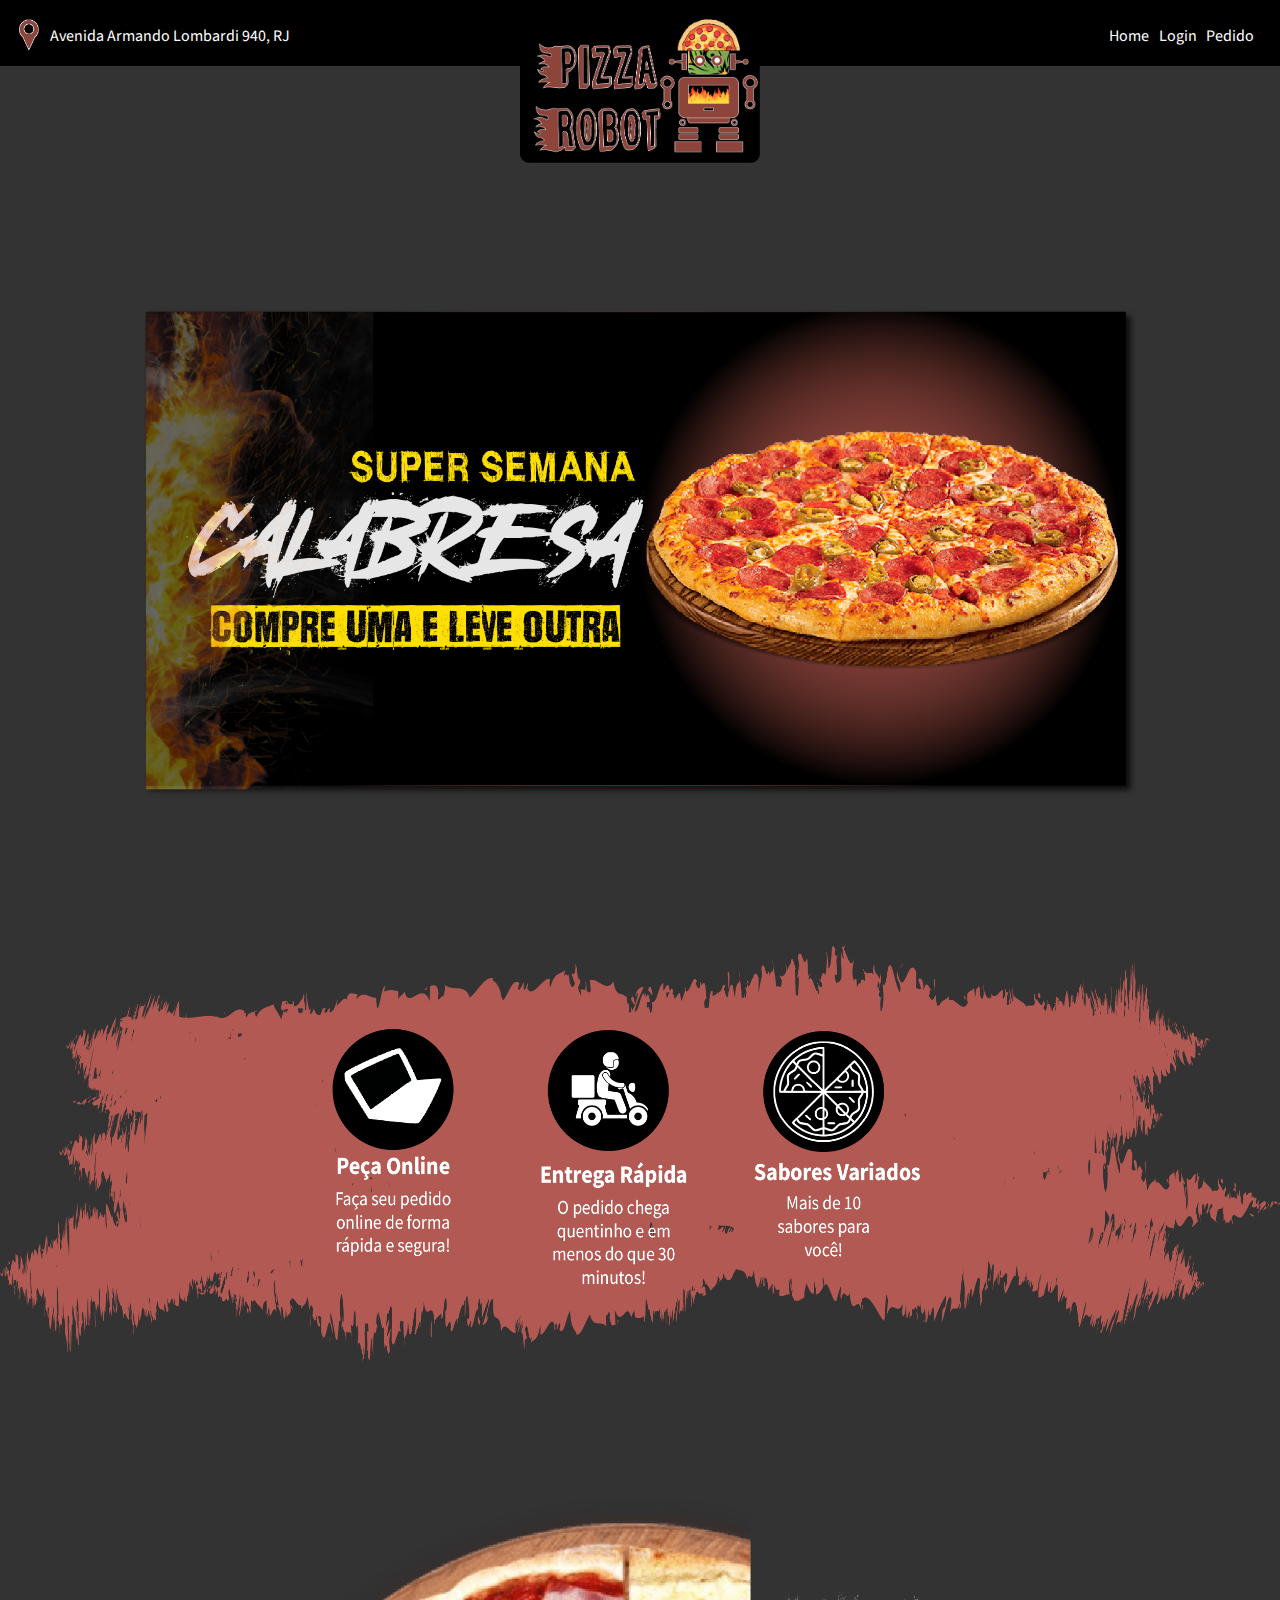
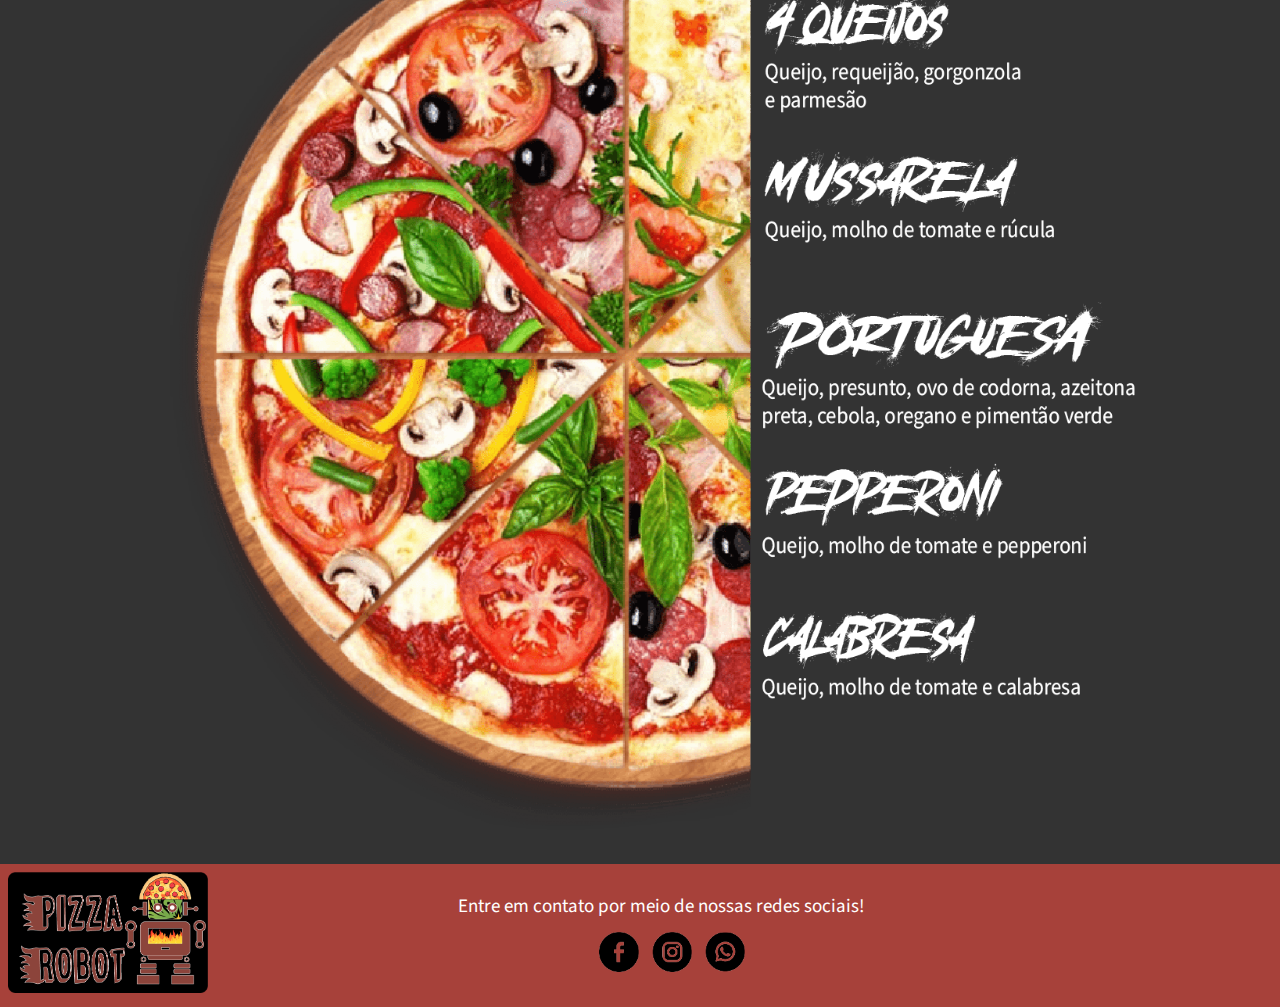
<file: index.html>
<!DOCTYPE html>
<html lang="pt-br">
  <head>
    <meta charset="UTF-8" />
    <meta http-equiv="X-UA-Compatible" content="IE=edge" />
    <meta name="viewport" content="width=device-width, initial-scale=1.0" />
    <link rel="stylesheet" href="style.css" />
    <link rel="icon" type="image/png" href="imgs/icon.png" />
    <title>Pizza Robot</title>
  </head>
  <body>
    <header class="cabecalho">
      <div class="cabecalho__div">
        <img class="cabecalho__div_img" width="20" src="imgs/1x/pin.png" />
        <p class="cabecalho__div_p">Avenida Armando Lombardi 940, RJ</p>
        <ul class="cabecalho__div_lista">
          <li>
            <a href="index.html" class="cabecalho__div_lista_link">Home</a>
          </li>
          <li>
            <a href="login.html" class="cabecalho__div_lista_link">Login</a>
          </li>
          <li>
            <a href="pedido.html" class="cabecalho__div_lista_link">Pedido</a>
          </li>
        </ul>
      </div>
    </header>
    <main class="corpo">
      <img width="240" class="logo" src="imgs/1x/logo.png" />
      <img width="1000" class="corpo__img" src="imgs/1x/promo.png" />
      <img width="1280" class="corpo__img_2" src="imgs/1x/info.png" />
      <img width="1000" class="corpo__img_3" src="imgs/1x/sabores.png" />
    </main>
    <footer class="rodape">
      <div rodape="rodape__conteudo">
        <img class="rodape__logo" src="imgs/1x/logo.png" width="200" />
        <p class="rodape__texto">
          Entre em contato por meio de nossas redes sociais!
        </p>
        <ul class="rodape__lista">
          <li>
            <a href="https://www.facebook.com/"
              ><img
                class="rodape__lista_items"
                width="40"
                src="imgs/1x/face.png"
            /></a>
          </li>
          <li>
            <a href="https://www.instagram.com/"
              ><img
                class="rodape__lista_items"
                width="40"
                src="imgs/1x/insta.png"
            /></a>
          </li>
          <li>
            <a href="https://web.whatsapp.com/"
              ><img
                class="rodape__lista_items"
                width="40"
                src="imgs/1x/wpp.png"
            /></a>
          </li>
        </ul>
      </div>
    </footer>
  </body>
</html>
</file>
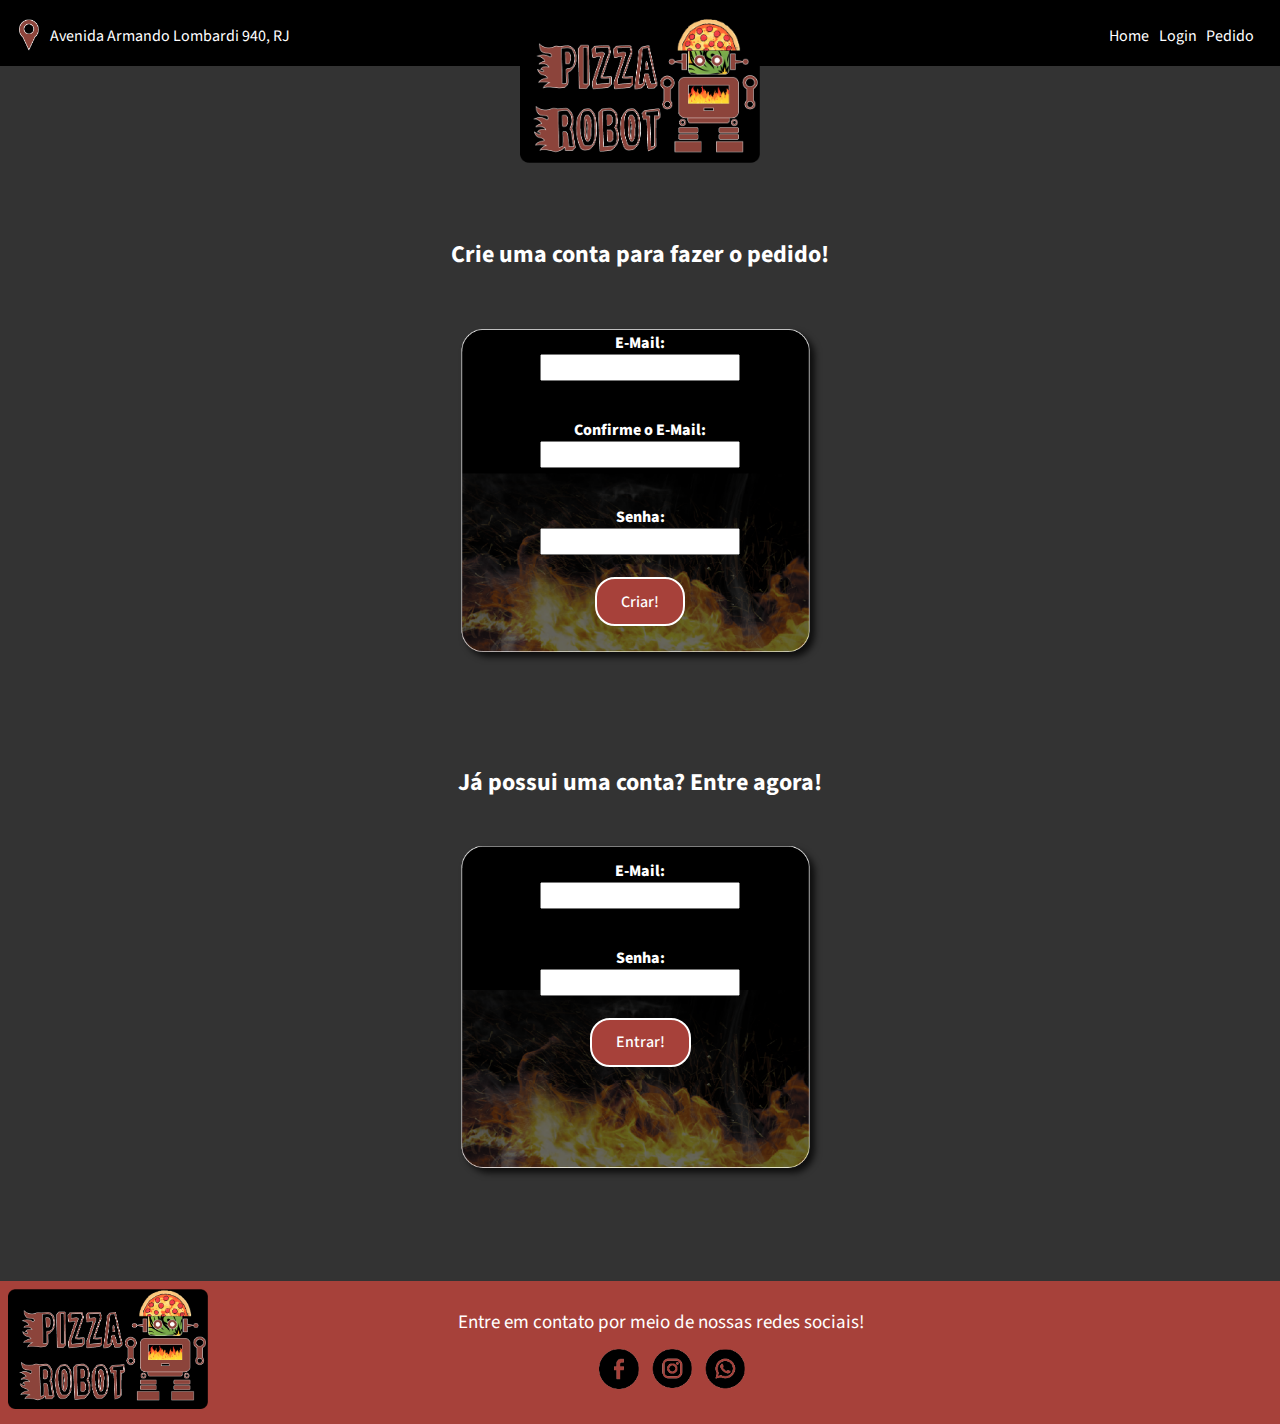
<file: login.html>
<!DOCTYPE html>
<html lang="pt-br">
  <head>
    <meta charset="UTF-8" />
    <meta http-equiv="X-UA-Compatible" content="IE=edge" />
    <meta name="viewport" content="width=device-width, initial-scale=1.0" />
    <link rel="stylesheet" href="style.css" />
    <link rel="icon" type="image/png" href="imgs/icon.png" />
    <title>Pizza Robot</title>
  </head>
  <body>
    <header class="cabecalho">
      <div class="cabecalho__div">
        <img class="cabecalho__div_img" width="20" src="imgs/1x/pin.png" />
        <p class="cabecalho__div_p">Avenida Armando Lombardi 940, RJ</p>
        <ul class="cabecalho__div_lista">
          <li>
            <a href="index.html" class="cabecalho__div_lista_link">Home</a>
          </li>
          <li>
            <a href="login.html" class="cabecalho__div_lista_link">Login</a>
          </li>
          <li>
            <a href="pedido.html" class="cabecalho__div_lista_link">Pedido</a>
          </li>
        </ul>
      </div>
    </header>
    <img width="240" class="logo" src="imgs/1x/logo.png" />
    <main class="corpo">
      <section class="section">
        <h2 class="corpo__titulo">Crie uma conta para fazer o pedido!</h2>
        <div class="corpo__div">
          <form>
            <label class="corpo__div_e" for="e-mail">E-Mail:</label>
            <br />
            <input class="corpo__div_i" type="email" name="confirm" />
            <br />
            <br />
            <label class="corpo__div_e" for="confirm">Confirme o E-Mail:</label>
            <br />
            <input class="corpo__div_i" type="email" name="confirm" />
            <br />
            <br />
            <label class="corpo__div_e" for="senha">Senha:</label>
            <br />
            <input class="corpo__div_i" type="password" name="senha" />
            <br />
            <button class="corpo__div_b" type="submit">Criar!</button>
            <img
              class="corpo__div_img"
              src="imgs/1x/loginbox.png"
              width="370"
            />
          </form>
        </div>
        <h2 class="corpo__titulo">Já possui uma conta? Entre agora!</h2>
        <div class="corpo__div">
          <form>
            <label class="corpo__div_e" for="e-mail">E-Mail:</label>
            <br />
            <input class="corpo__div_i" type="email" name="confirm" />
            <br />
            <br />
            <label class="corpo__div_e" for="senha">Senha:</label>
            <br />
            <input class="corpo__div_i" type="password" name="senha" />
            <br />
            <button class="corpo__div_b" type="submit">Entrar!</button>
            <img
              class="corpo__div_img_2"
              src="imgs/1x/loginbox.png"
              width="370"
            />
          </form>
        </div>
        <br />
      </section>
    </main>
    <footer class="rodape">
      <div rodape="rodape__conteudo">
        <img class="rodape__logo" src="imgs/1x/logo.png" width="200" />
        <p class="rodape__texto">
          Entre em contato por meio de nossas redes sociais!
        </p>
        <ul class="rodape__lista">
          <li>
            <a href="https://www.facebook.com/"
              ><img
                class="rodape__lista_items"
                width="40"
                src="imgs/1x/face.png"
            /></a>
          </li>
          <li>
            <a href="https://www.instagram.com/"
              ><img
                class="rodape__lista_items"
                width="40"
                src="imgs/1x/insta.png"
            /></a>
          </li>
          <li>
            <a href="https://web.whatsapp.com/"
              ><img
                class="rodape__lista_items"
                width="40"
                src="imgs/1x/wpp.png"
            /></a>
          </li>
        </ul>
      </div>
    </footer>
  </body>
</html>
</file>
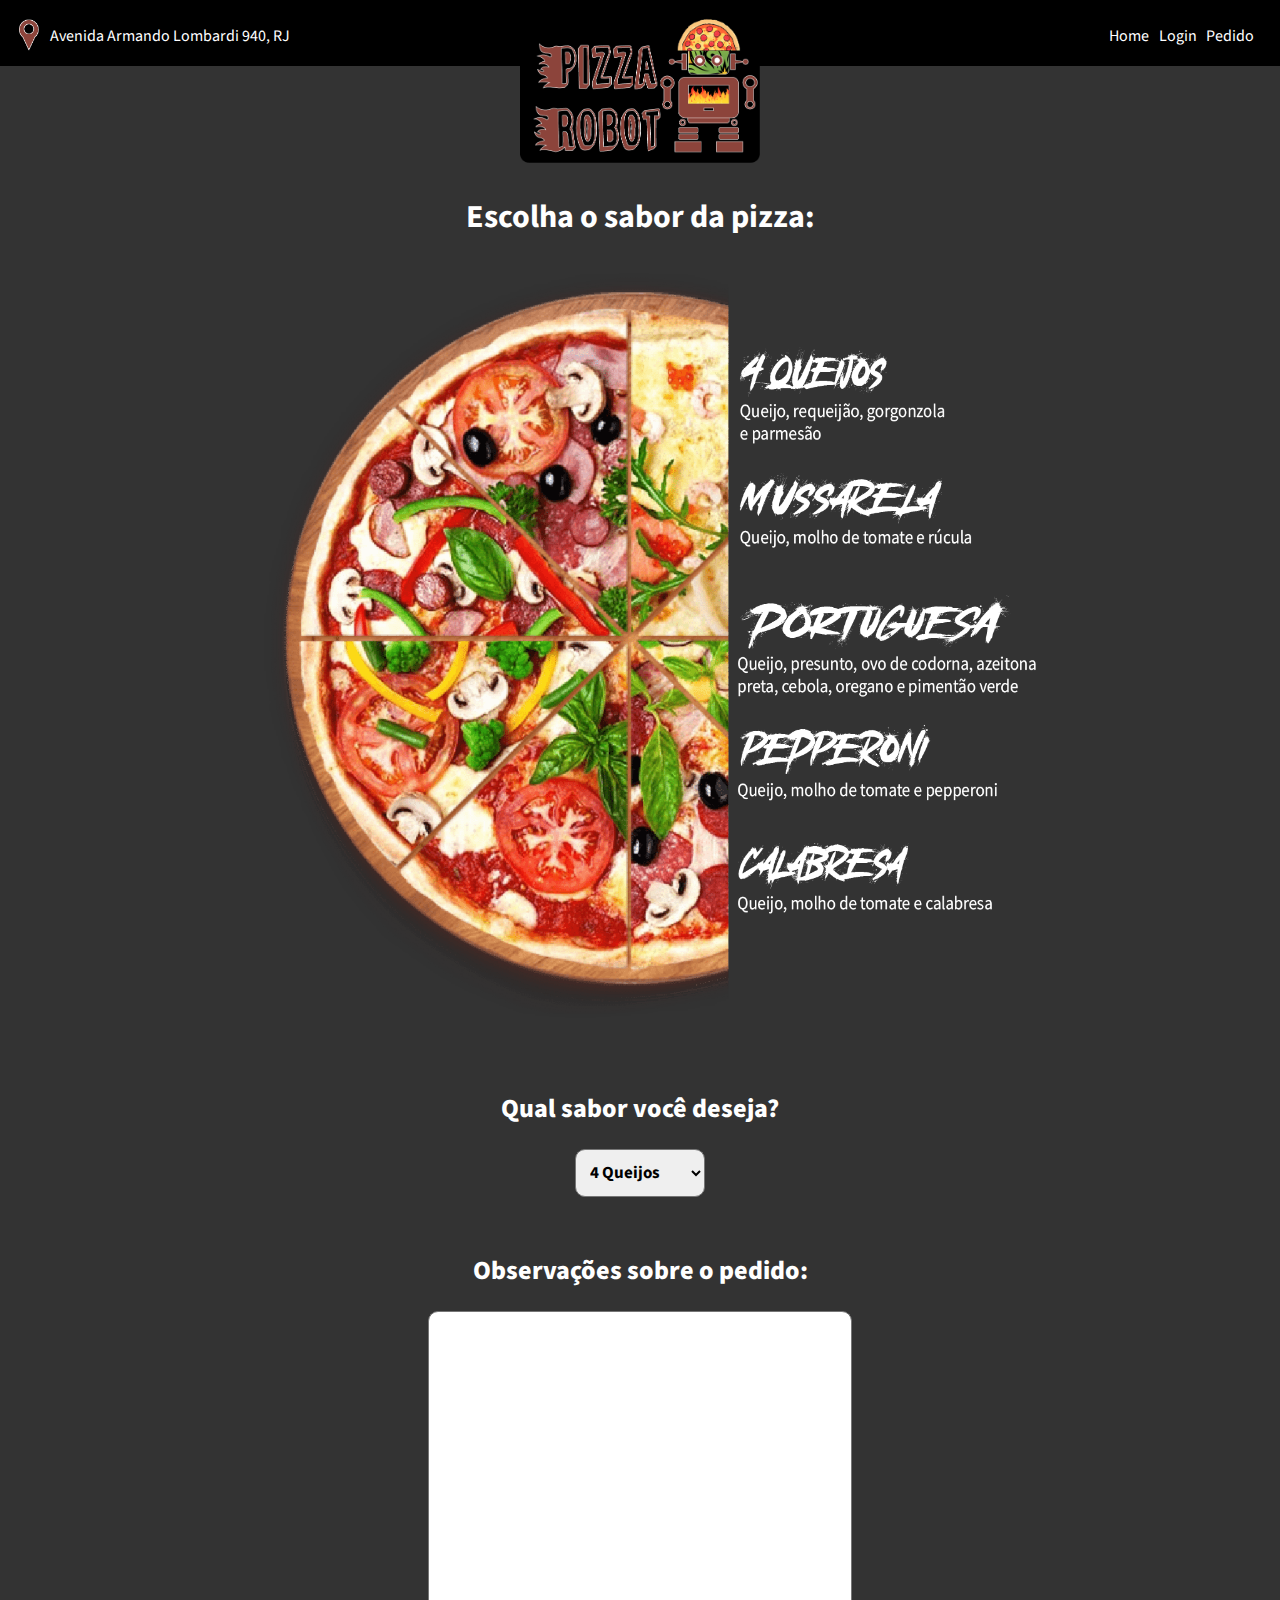
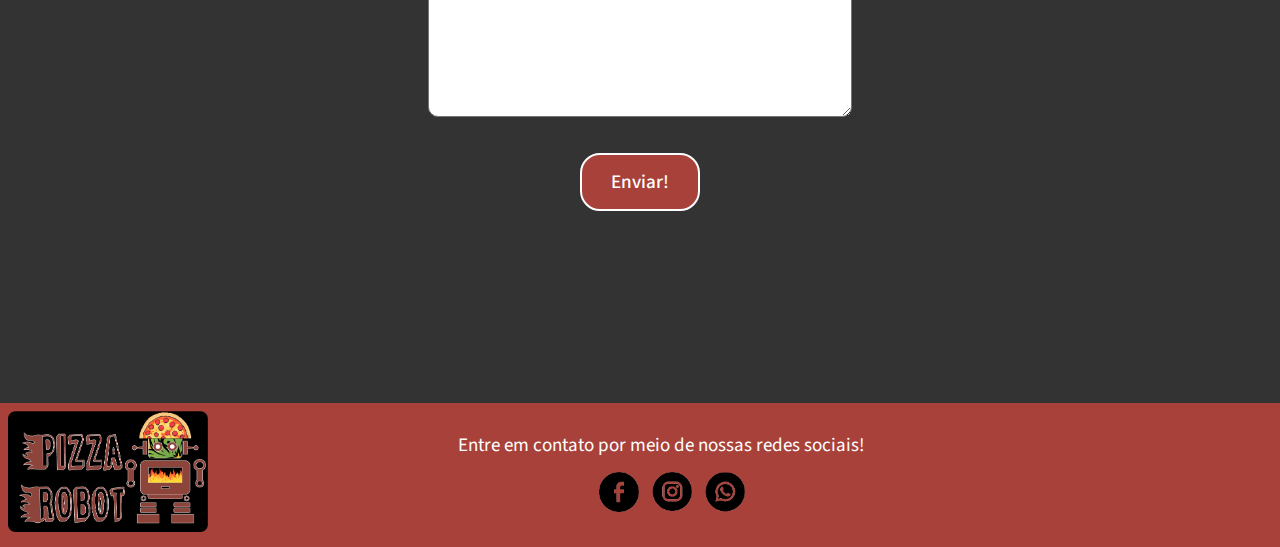
<file: pedido.html>
<!DOCTYPE html>
<html lang="pt-br">
  <head>
    <meta charset="UTF-8" />
    <meta http-equiv="X-UA-Compatible" content="IE=edge" />
    <meta name="viewport" content="width=device-width, initial-scale=1.0" />
    <link rel="stylesheet" href="style.css" />
    <link rel="icon" type="image/png" href="imgs/icon.png" />
    <title>Pizza Robot</title>
  </head>
  <body>
    <header class="cabecalho">
      <div class="cabecalho__div">
        <img class="cabecalho__div_img" width="20" src="imgs/1x/pin.png" />
        <p class="cabecalho__div_p">Avenida Armando Lombardi 940, RJ</p>
        <ul class="cabecalho__div_lista">
          <li>
            <a href="index.html" class="cabecalho__div_lista_link">Home</a>
          </li>
          <li>
            <a href="login.html" class="cabecalho__div_lista_link">Login</a>
          </li>
          <li>
            <a href="pedido.html" class="cabecalho__div_lista_link">Pedido</a>
          </li>
        </ul>
      </div>
    </header>
    <img width="240" class="logo" src="imgs/1x/logo.png" />

    <main class="corpo">
      <section class="section">
        <h2 class="corpo__titulo_2">Escolha o sabor da pizza:</h2>
        <img src="imgs/1x/sabores.png" width="800" class="corpo__img_4" />
        <div class="corpo__div">
          <form class="form">
            <label class="label" for="sabor">Qual sabor você deseja?</label>
            <br />
            <br />
            <select class="select" name="sabor">
              <option value="4queijos">4 Queijos</option>
              <option value="mussarela">Mussarela</option>
              <option value="portuguesa">Portuguesa</option>
              <option value="pepperoni">Pepperoni</option>
              <option value="calabresa">Calabresa</option>
            </select>
          </form>
          <form>
            <label class="label" for="sabor">Observações sobre o pedido:</label>
            <br />
            <br />
            <textarea class="select" rows="16" cols="46"></textarea>
            <br />
            <br />
            <button class="button" type="submit">Enviar!</button>
          </form>
        </div>
      </section>
    </main>

    <footer class="rodape">
      <div rodape="rodape__conteudo">
        <img class="rodape__logo" src="imgs/1x/logo.png" width="200" />
        <p class="rodape__texto">
          Entre em contato por meio de nossas redes sociais!
        </p>
        <ul class="rodape__lista">
          <li>
            <a href="https://www.facebook.com/"
              ><img
                class="rodape__lista_items"
                width="40"
                src="imgs/1x/face.png"
            /></a>
          </li>
          <li>
            <a href="https://www.instagram.com/"
              ><img
                class="rodape__lista_items"
                width="40"
                src="imgs/1x/insta.png"
            /></a>
          </li>
          <li>
            <a href="https://web.whatsapp.com/"
              ><img
                class="rodape__lista_items"
                width="40"
                src="imgs/1x/wpp.png"
            /></a>
          </li>
        </ul>
      </div>
    </footer>
  </body>
</html>
</file>
<file: style.css>
@import url('https://fonts.googleapis.com/css2?family=Source+Sans+3&display=swap');

:root {
  --bg-color: rgb(51, 51, 51);
  --txt-color: white;
  --txt-hover-color: yellow;
  --sec-color: rgb(167, 65, 58);
  --terc-color: rgb(0, 0, 0);
  --font-prim: sans-serif;
}

* {
  margin: 0;
  padding: 0;
  font-family: 'Source Sans 3' , sans-serif;
}

.cabecalho {
  background-color: var(--terc-color);
  color: var(--txt-color);
  width: 100%;
  z-index: 1;
  font-family: var(--font-prim);
}

.cabecalho__div {
  padding: 1.2em;
}

.cabecalho__div_img {
  display: flex;
  float: left;
}

.cabecalho__div_p {
  display: inline-block;
  vertical-align: middle;
  padding-top: 0.35em;
  padding-left: 0.7em;
}

.cabecalho__div_lista {
  display: flex;
  vertical-align: middle;
  float: right;
  list-style-type: none;
  padding-top: 0.35em;
  padding-left: 0.7em;
  padding-right: 0.4em;
}

.cabecalho__div_lista_link {
  color: var(--txt-color);
  padding-left: 0.6em;
  text-decoration: none;
}

.cabecalho__div_lista_link:hover {
  color: var(--txt-hover-color);
}

.logo {
  padding-top: 3em;
  position: absolute;
  left: 50%;
  transform: translate(-50%, -50%);
  z-index: 2;
}

.corpo {
  background-color: var(--bg-color);
}

.corpo__img {
  margin: 0;
  padding-top: 15em;
  display: block;
  margin: auto;
}

.corpo__img_2 {
  margin: 0;
  width: 100%;
  padding-top: 9em;
  display: block;
  margin: auto;
}

.corpo__img_3 {
  margin: 0;
  padding-top: 6em;
  display: block;
  margin: auto;
}

.corpo__img_4 {
  margin: 0;
  display: block;
  margin: auto;
}

.corpo__div {
  text-align: center;
  color: var(--txt-color);
  z-index: 2;
  padding-bottom: 5em;
}

.corpo__div_img {
  position: absolute;
  position: absolute;
  left: 50%;
  transform: translate(-50%, -72%);
  z-index: 0;
}

.corpo__div_img_2 {
  position: absolute;
  position: absolute;
  left: 50%;
  transform: translate(-50%, -50%);
  z-index: 0;
}

.corpo__div,
.corpo__div_e {
  font-weight: 800;
  font-size: medium;
  position: relative;
  margin-bottom: 1em;
  z-index: 1;
}

.corpo__div_i {
  font-weight: 500;
  font-size: medium;
  position: relative;
  margin-bottom: 1em;
  padding: 0.03em;
  z-index: 1;
}

.corpo__div_b {
  font-weight: 500;
  font-size: medium;
  position: relative;
  margin-top: 0.4em;
  padding: 0.7em 1.5em;
  border-radius: 20px;
  border-color: var(--txt-color);
  border-style: solid;
  z-index: 1;
  background-color: var(--sec-color);
  color: var(--txt-color);
}

.corpo__titulo {
  text-align: center;
  color: var(--txt-color);
  padding: 1.8em 1.5em 2.5em 1.5em;
}

.corpo__titulo_2 {
  font-size: 32px;
  text-align: center;
  color: var(--txt-color);
}

.rodape {
  background-color: var(--sec-color);
  text-align: center;
  font-family: var(--font-prim);
}

.rodape__conteudo {
  display: flex;
  flex-direction: column;
  align-items: center;
}

.rodape__logo {
  padding: 0.5em;
  float: left;
}

.rodape__lista {
  padding-right: 8.7em;
  padding-top: 0.8em;
  padding-bottom: 1.8em;
  list-style: none;
  display: flex;
  justify-content: center;
}

.rodape__lista_items {
  padding-right: 0.8em;
}

.rodape__texto {
  padding-right: 9.2em;
  padding-top: 1.5em;
  font-size: 19px;
  font-weight: 400;
  color: var(--txt-color);
  text-align: center;
}

.info__img {
  margin: 0;
  padding-top: 10em;
  padding-bottom: 10em;
  display: block;
  margin: auto;
}

.section {
  padding-top: 8em;
  padding-bottom: 6em;
}

.label {
  font-size: 26px;
}

.select {
  font-size: 17px;
  font-weight: 700;
  padding: 0.6em;
  border-radius: 10px;
}

.form {
  padding-top: 2.8em;
  padding-bottom: 3.4em;
}

.button {
  font-weight: 500;
  font-size: larger;
  position: relative;
  margin-top: 0.4em;
  padding: 0.7em 1.5em;
  border-radius: 20px;
  border-color: var(--txt-color);
  border-style: solid;
  z-index: 1;
  background-color: var(--sec-color);
  color: var(--txt-color);
}

button:hover {
  background-color: rgb(192, 76, 68);
}
</file>
